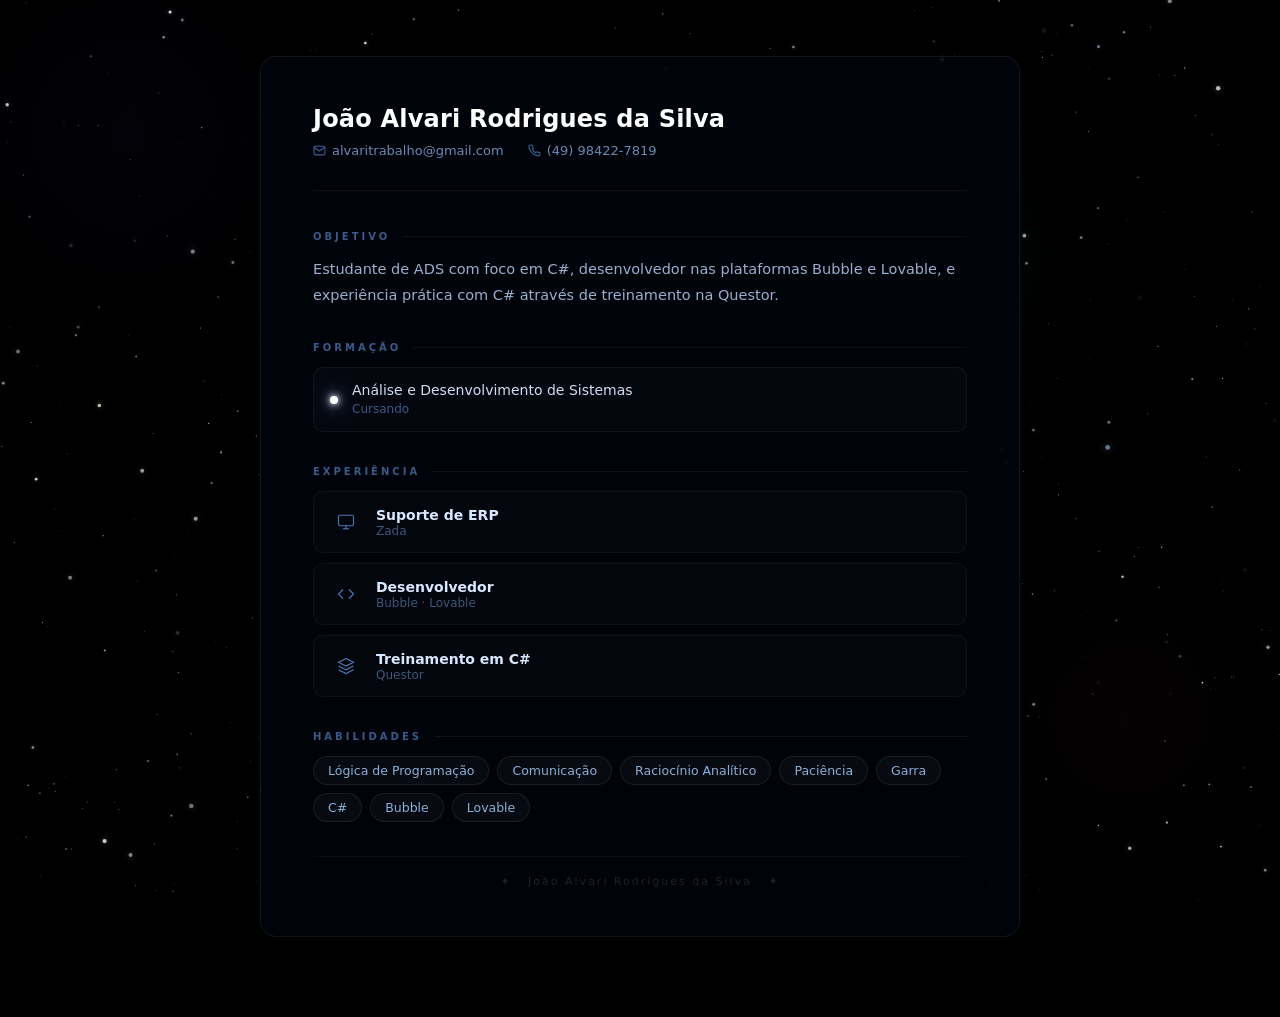
<file: index.html>
<!DOCTYPE html>
<html lang="pt-BR">
<head>
<meta charset="UTF-8">
<meta name="viewport" content="width=device-width, initial-scale=1.0">
<title>Currículo - João Alvari</title>
<link rel="stylesheet" href="style.css">
</head>
<body>
<canvas id="bg"></canvas>
<div class="page">
  <div class="card">
    <div class="hd">
      <h1>João Alvari Rodrigues da Silva</h1>
      <div class="contacts">
        <span class="ci">
          <svg width="13" height="13" fill="none" viewBox="0 0 24 24" stroke="#3a6090" stroke-width="2"><path d="M4 4h16c1.1 0 2 .9 2 2v12c0 1.1-.9 2-2 2H4c-1.1 0-2-.9-2-2V6c0-1.1.9-2 2-2z"/><polyline points="22,6 12,13 2,6"/></svg>
          alvaritrabalho@gmail.com
        </span>
        <span class="ci">
          <svg width="13" height="13" fill="none" viewBox="0 0 24 24" stroke="#3a6090" stroke-width="2"><path d="M22 16.92v3a2 2 0 0 1-2.18 2 19.79 19.79 0 0 1-8.63-3.07A19.5 19.5 0 0 1 4.69 13a19.79 19.79 0 0 1-3.07-8.67A2 2 0 0 1 3.61 2h3a2 2 0 0 1 2 1.72c.127.96.361 1.903.7 2.81a2 2 0 0 1-.45 2.11L7.91 9.91a16 16 0 0 0 6.16 6.16l.91-.87a2 2 0 0 1 2.11-.45c.907.339 1.85.573 2.81.7A2 2 0 0 1 22 16.92z"/></svg>
          (49) 98422-7819
        </span>
      </div>
    </div>
    <div class="sec">
      <div class="sec-label">Objetivo</div>
      <p class="obj-text">Estudante de ADS com foco em C#, desenvolvedor nas plataformas Bubble e Lovable, e experiência prática com C# através de treinamento na Questor.</p>
    </div>
    <div class="sec">
      <div class="sec-label">Formação</div>
      <div class="form-row">
        <div class="dot-glow"></div>
        <div>
          <p>Análise e Desenvolvimento de Sistemas</p>
          <span>Cursando</span>
        </div>
      </div>
    </div>
    <div class="sec">
      <div class="sec-label">Experiência</div>
      <div class="exp-list">
        <div class="exp-row">
          <div class="exp-icon"><svg width="18" height="18" fill="none" viewBox="0 0 24 24" stroke="#4a7ab0" stroke-width="1.5"><rect x="2" y="3" width="20" height="14" rx="2"/><line x1="8" y1="21" x2="16" y2="21"/><line x1="12" y1="17" x2="12" y2="21"/></svg></div>
          <div><div class="exp-title">Suporte de ERP</div><div class="exp-sub">Zada</div></div>
        </div>
        <div class="exp-row">
          <div class="exp-icon"><svg width="18" height="18" fill="none" viewBox="0 0 24 24" stroke="#4a7ab0" stroke-width="1.5"><polyline points="16 18 22 12 16 6"/><polyline points="8 6 2 12 8 18"/></svg></div>
          <div><div class="exp-title">Desenvolvedor</div><div class="exp-sub">Bubble · Lovable</div></div>
        </div>
        <div class="exp-row">
          <div class="exp-icon"><svg width="18" height="18" fill="none" viewBox="0 0 24 24" stroke="#4a7ab0" stroke-width="1.5"><path d="M12 2L2 7l10 5 10-5-10-5z"/><path d="M2 17l10 5 10-5"/><path d="M2 12l10 5 10-5"/></svg></div>
          <div><div class="exp-title">Treinamento em C#</div><div class="exp-sub">Questor</div></div>
        </div>
      </div>
    </div>
    <div class="sec">
      <div class="sec-label">Habilidades</div>
      <div class="skills">
        <span class="pill">Lógica de Programação</span>
        <span class="pill">Comunicação</span>
        <span class="pill">Raciocínio Analítico</span>
        <span class="pill">Paciência</span>
        <span class="pill">Garra</span>
        <span class="pill">C#</span>
        <span class="pill">Bubble</span>
        <span class="pill">Lovable</span>
      </div>
    </div>
    <div class="foot">✦ &nbsp; João Alvari Rodrigues da Silva &nbsp; ✦</div>
  </div>
</div>
<script>
const canvas = document.getElementById('bg');
const ctx = canvas.getContext('2d');
let W, H;

function resize() {
  W = canvas.width = window.innerWidth;
  H = canvas.height = window.innerHeight;
  drawStatic();
}

function drawStatic() {
  ctx.fillStyle = '#000';
  ctx.fillRect(0, 0, W, H);
  const cx = W*0.5, cy = H*0.42;
  for (let i = 0; i < 6; i++) {
    const r = 300 + i*95;
    const a = [0.05,0.035,0.025,0.018,0.012,0.007][i];
    const grd = ctx.createRadialGradient(cx, cy, 0, cx, cy, r);
    grd.addColorStop(0, `rgba(155,175,255,${a})`);
    grd.addColorStop(0.4, `rgba(110,135,215,${a*0.5})`);
    grd.addColorStop(1, 'rgba(0,0,0,0)');
    ctx.save();
    ctx.translate(cx, cy);
    ctx.rotate(-0.32);
    ctx.scale(3.4, 1);
    ctx.beginPath();
    ctx.arc(0, 0, r, 0, Math.PI*2);
    ctx.fillStyle = grd;
    ctx.fill();
    ctx.restore();
  }
  nebula(W*0.1,  H*0.15, 240, 'rgba(50,70,200,0.04)',   'rgba(25,45,150,0.015)');
  nebula(W*0.88, H*0.8,  190, 'rgba(150,35,75,0.038)',  'rgba(90,15,45,0.012)');
  nebula(W*0.75, H*0.28, 170, 'rgba(25,110,135,0.038)', 'rgba(10,70,95,0.012)');
  nebula(W*0.3,  H*0.85, 150, 'rgba(80,30,150,0.03)',   'rgba(50,15,100,0.01)');
}

function nebula(x, y, r, c1, c2) {
  const g = ctx.createRadialGradient(x, y, 0, x, y, r);
  g.addColorStop(0, c1);
  g.addColorStop(0.55, c2);
  g.addColorStop(1, 'rgba(0,0,0,0)');
  ctx.beginPath();
  ctx.arc(x, y, r, 0, Math.PI*2);
  ctx.fillStyle = g;
  ctx.fill();
}

const stars = [];
function initStars() {
  stars.length = 0;
  for (let i = 0; i < 950; i++) {
    const t = Math.random();
    const r = t < 0.68 ? Math.random()*0.55+0.15 : t < 0.92 ? Math.random()*0.75+0.65 : Math.random()*1.0+1.4;
    const c = Math.random();
    stars.push({
      x: Math.random()*W, y: Math.random()*H, r,
      baseAlpha: Math.random()*0.45+0.45,
      speed: Math.random()*0.022+0.004,
      phase: Math.random()*Math.PI*2,
      color: c < 0.13 ? 'b' : c < 0.22 ? 'w' : 'n'
    });
  }
}

const shoots = [];
let tick = 0;

function spawnShoot() {
  const ang = (26 + Math.random()*34) * Math.PI/180;
  const spd = 10 + Math.random()*10;
  shoots.push({
    x: Math.random()*W*0.85,
    y: Math.random()*H*0.5,
    vx: Math.cos(ang)*spd,
    vy: Math.sin(ang)*spd,
    len: 90 + Math.random()*130,
    life: 1,
    decay: 0.016 + Math.random()*0.014
  });
}

function loop() {
  requestAnimationFrame(loop);
  tick++;
  drawStatic();
  for (const s of stars) {
    s.phase += s.speed;
    const a = s.baseAlpha * (0.5 + 0.5*Math.sin(s.phase));
    ctx.beginPath();
    ctx.arc(s.x, s.y, s.r, 0, Math.PI*2);
    ctx.fillStyle = s.color === 'b' ? `rgba(180,210,255,${a})` : s.color === 'w' ? `rgba(255,238,195,${a})` : `rgba(255,255,255,${a})`;
    ctx.fill();
    if (s.r > 1.3) {
      const g = ctx.createRadialGradient(s.x, s.y, 0, s.x, s.y, s.r*4.5);
      g.addColorStop(0, `rgba(200,220,255,${a*0.15})`);
      g.addColorStop(1, 'rgba(0,0,0,0)');
      ctx.beginPath();
      ctx.arc(s.x, s.y, s.r*4.5, 0, Math.PI*2);
      ctx.fillStyle = g;
      ctx.fill();
    }
  }
  if (tick % 70 === 0 && shoots.length < 5) spawnShoot();
  for (let i = shoots.length-1; i >= 0; i--) {
    const s = shoots[i];
    const spd = Math.sqrt(s.vx*s.vx + s.vy*s.vy);
    const ux = s.vx/spd, uy = s.vy/spd;
    const g = ctx.createLinearGradient(s.x, s.y, s.x-ux*s.len, s.y-uy*s.len);
    g.addColorStop(0,    `rgba(255,255,255,${s.life})`);
    g.addColorStop(0.12, `rgba(210,230,255,${s.life*0.75})`);
    g.addColorStop(0.45, `rgba(160,195,255,${s.life*0.28})`);
    g.addColorStop(1,    'rgba(0,0,0,0)');
    ctx.beginPath();
    ctx.moveTo(s.x, s.y);
    ctx.lineTo(s.x-ux*s.len, s.y-uy*s.len);
    ctx.strokeStyle = g;
    ctx.lineWidth = 1.3;
    ctx.lineCap = 'round';
    ctx.stroke();
    const pg = ctx.createRadialGradient(s.x, s.y, 0, s.x, s.y, 3.5);
    pg.addColorStop(0, `rgba(255,255,255,${s.life})`);
    pg.addColorStop(1, 'rgba(0,0,0,0)');
    ctx.beginPath();
    ctx.arc(s.x, s.y, 3.5, 0, Math.PI*2);
    ctx.fillStyle = pg;
    ctx.fill();
    s.x += s.vx;
    s.y += s.vy;
    s.life -= s.decay;
    if (s.life <= 0 || s.x > W+200 || s.y > H+200) shoots.splice(i, 1);
  }
}

window.addEventListener('resize', () => { resize(); initStars(); });
resize();
initStars();
setTimeout(spawnShoot, 500);
setTimeout(spawnShoot, 2000);
setTimeout(spawnShoot, 3800);
loop();
</script>
</body>
</html>
</file>
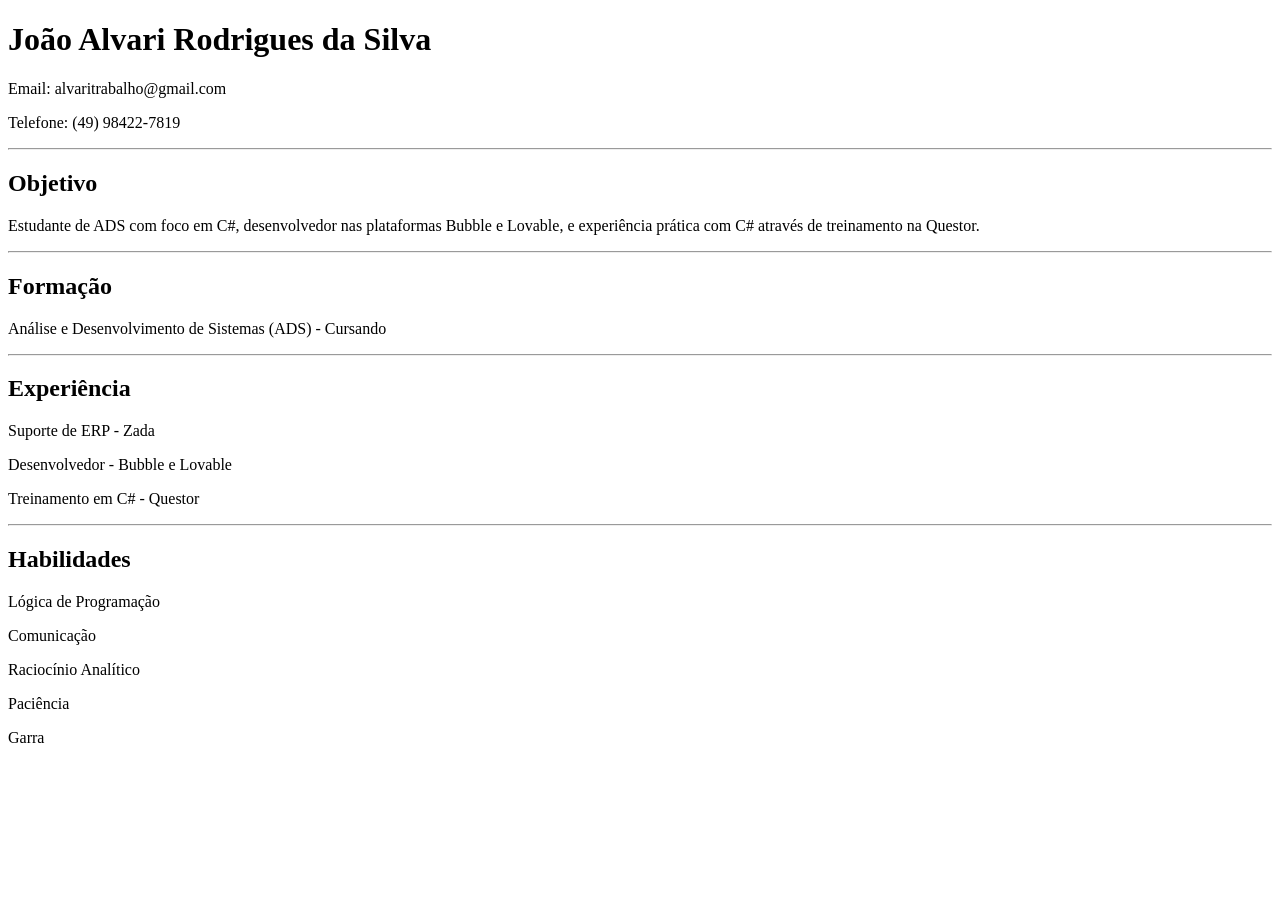
<file: curriculo.html>
<!DOCTYPE html>
<html lang="pt-BR">
<head>
  <meta charset="UTF-8">
  <title>Currículo - João Alvari</title>
</head>
<body>

  <h1>João Alvari Rodrigues da Silva</h1>
  <p>Email: alvaritrabalho@gmail.com</p>
  <p>Telefone: (49) 98422-7819</p>

  <hr>

  <h2>Objetivo</h2>
  <p>Estudante de ADS com foco em C#, desenvolvedor nas plataformas Bubble e Lovable, e experiência prática com C# através de treinamento na Questor.</p>

  <hr>

  <h2>Formação</h2>
  <p>Análise e Desenvolvimento de Sistemas (ADS) - Cursando</p>

  <hr>

  <h2>Experiência</h2>
  <p>Suporte de ERP - Zada</p>
  <p>Desenvolvedor - Bubble e Lovable</p>
  <p>Treinamento em C# - Questor</p>

  <hr>

  <h2>Habilidades</h2>
  <p>Lógica de Programação</p>
  <p>Comunicação</p>
  <p>Raciocínio Analítico</p>
  <p>Paciência</p>
  <p>Garra</p>

</body>
</html>
</file>
<file: style.css>
* { margin: 0; padding: 0; box-sizing: border-box; }
body { font-family: 'Segoe UI', system-ui, sans-serif; background: #000; color: #e8eeff; min-height: 100vh; overflow-x: hidden; }
canvas#bg { position: fixed; inset: 0; width: 100%; height: 100%; z-index: 0; }
.page { position: relative; z-index: 1; max-width: 800px; margin: 0 auto; padding: 56px 20px 80px; }
.card { background: rgba(2,4,14,0.78); border: 1px solid rgba(255,255,255,0.07); border-radius: 16px; padding: 48px 52px; backdrop-filter: blur(20px); }
.hd { margin-bottom: 40px; padding-bottom: 32px; border-bottom: 1px solid rgba(255,255,255,0.06); }
.hd h1 { font-size: 24px; font-weight: 700; color: #fff; letter-spacing: 0.2px; margin-bottom: 10px; }
.contacts { display: flex; gap: 24px; flex-wrap: wrap; }
.ci { font-size: 13px; color: #6b8ab0; display: flex; align-items: center; gap: 6px; }
.sec { margin-bottom: 34px; }
.sec-label { font-size: 10px; font-weight: 700; letter-spacing: 3px; text-transform: uppercase; color: #3a5a8a; margin-bottom: 14px; display: flex; align-items: center; gap: 12px; }
.sec-label::after { content: ''; flex: 1; height: 1px; background: rgba(255,255,255,0.05); }
.obj-text { font-size: 14.5px; line-height: 1.8; color: #9ab0cc; }
.form-row { display: flex; align-items: center; gap: 14px; padding: 14px 16px; border: 1px solid rgba(255,255,255,0.05); border-radius: 10px; background: rgba(255,255,255,0.02); }
.dot-glow { width: 8px; height: 8px; border-radius: 50%; background: #fff; box-shadow: 0 0 6px #fff, 0 0 12px #aac4ff, 0 0 24px #5588ee; flex-shrink: 0; }
.form-row p { font-size: 14px; color: #d0ddf0; font-weight: 500; }
.form-row span { font-size: 12px; color: #3a5a8a; }
.exp-list { display: flex; flex-direction: column; gap: 10px; }
.exp-row { display: flex; align-items: center; gap: 14px; padding: 14px 16px; border: 1px solid rgba(255,255,255,0.04); border-radius: 10px; background: rgba(255,255,255,0.015); transition: background 0.2s, border-color 0.2s; }
.exp-row:hover { background: rgba(255,255,255,0.04); border-color: rgba(255,255,255,0.1); }
.exp-icon { width: 32px; height: 32px; flex-shrink: 0; display: flex; align-items: center; justify-content: center; }
.exp-title { font-size: 14px; font-weight: 600; color: #d8e8ff; }
.exp-sub { font-size: 12px; color: #3d5878; margin-top: 1px; }
.skills { display: flex; flex-wrap: wrap; gap: 8px; }
.pill { padding: 6px 14px; border-radius: 999px; border: 1px solid rgba(255,255,255,0.08); font-size: 12.5px; color: #8ab0d8; background: rgba(255,255,255,0.03); transition: all 0.2s; cursor: default; }
.pill:hover { border-color: rgba(255,255,255,0.2); color: #d0e4ff; background: rgba(255,255,255,0.07); }
.foot { margin-top: 32px; padding-top: 18px; border-top: 1px solid rgba(255,255,255,0.04); text-align: center; font-size: 11px; color: rgba(255,255,255,0.12); letter-spacing: 2px; }
@media (max-width: 580px) { .card { padding: 28px 20px; } .contacts { flex-direction: column; gap: 8px; } }
</file>
